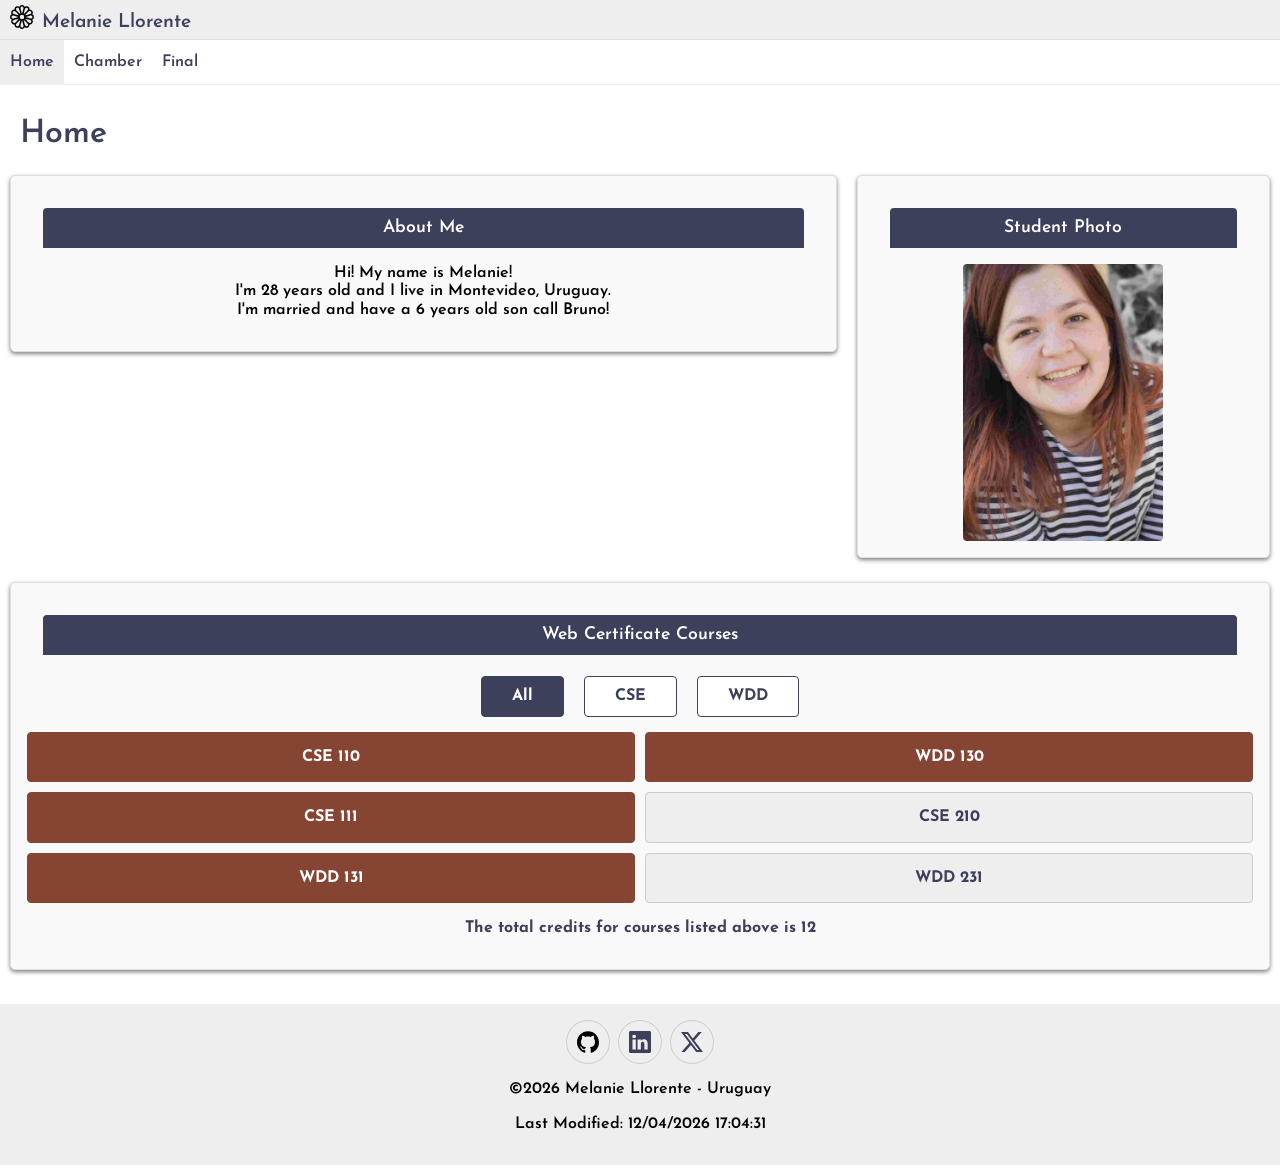
<file: index.html>
<!DOCTYPE html>
<html lang="en">

<head>
    <meta charset="UTF-8">
    <meta name="viewport" content="width=device-width, initial-scale=1.0">
    <meta name="description" content="Course Home Page Assignment for my Week 01 of WDD 231 class">
    <meta name="author" content="Melanie Llorente">
    <meta property="og:title" content="Student Profile of Melanie Llorente">
    <meta property="og:description" content="Student information of Melanie Llorente that contains personal information and also the course she already has taken">
    <meta property="og:image" content="https://melaniellorente7-netizen.github.io/wdd231/images/profile.jpg">
    <meta property="og:locale" content="en_US">
    <title>Course Home Page</title>
    <link rel="preconnect" href="https://fonts.googleapis.com">
    <link rel="preconnect" href="https://fonts.gstatic.com" crossorigin>
    <link href="https://fonts.googleapis.com/css2?family=Josefin+Sans:wght@400;600;700&display=swap" rel="stylesheet">
    <link rel="stylesheet" href="styles/normalize.css">
    <link rel="stylesheet" href="styles/base.css">
    <link rel="stylesheet" href="styles/larger.css">
    <link rel="icon" href="images/favicon.ico">
    <script src="scripts/navigation.js" defer></script>
    <script src="scripts/course.js" defer></script>
    <script src="scripts/date.js" defer></script>

</head>

<body>
    <header>
        <img src="images/flower1.svg" alt="Site Logo" width="512" height="512">
        <span>Melanie Llorente</span>
        <button id="ham-btn" class="hamburger" aria-label="Toggle navigation menu" aria-expanded="false"
            aria-controls="nav-bar"></button>
    </header>

    <nav id="nav-bar" class="navigation">
        <ul>
            <li class="current"><a href="#">Home</a></li>
            <li><a href="https://melaniellorente7-netizen.github.io/wdd231/chamber/index.html">Chamber</a></li>
            <li><a href="https://byui-cse.github.io/wdd231-ww-course/week06/project-description.html">Final</a></li>
        </ul>
    </nav>

    <main>
        <h1>Home</h1>
        <div id="loader"></div>
        <div id="loader-t"></div>
        <div class="student-info-grid">
            <section class="card about-me">
                <h2>About Me</h2>
                <p>Hi! My name is Melanie! <br> I'm 28 years old and I live in Montevideo, Uruguay.<br> I'm married
                    and have a 6 years old son call Bruno!</p>
            </section>
            <section class="card student-photo">
                <h2>Student Photo</h2>
                <img src="images/profile.jpg" alt="Student Profile Picture">
            </section>
        </div>
        <section class="card courses-card">
            <h2>Web Certificate Courses</h2>
            <div class="filter-buttons">
                <button id="btn-all" class="btn active">All</button>
                <button id="btn-cse" class="btn">CSE</button>
                <button id="btn-wdd" class="btn">WDD</button>
            </div>
            <div id="course-container"></div>
            <p id="total-credits"></p>
        </section>
        <dialog id="course-details"></dialog>
    </main>
    <script src="scripts/weather.js"></script>
    <footer>
        <div class="social">
            <a href="https://github.com/melaniellorente7-netizen" target="_blank"><img src="images/github.svg"
                    alt="microsoft teams" width="16" height="16"></a>
            <a href="https://www.linkedin.com" target="_blank"><img src="images/linkedin.svg" alt="linkedin" width="16"
                    height="16"></a>
            <a href="https://www.x.com" target="_blank"><img src="images/twitter-x.svg" alt="twitter" width="16"
                    height="16"></a>
        </div>
        <p>©<span id="currentyear"></span> Melanie Llorente - Uruguay</p>
        <p id="lastModified"></p>
    </footer>

</body>

</html>
</file>
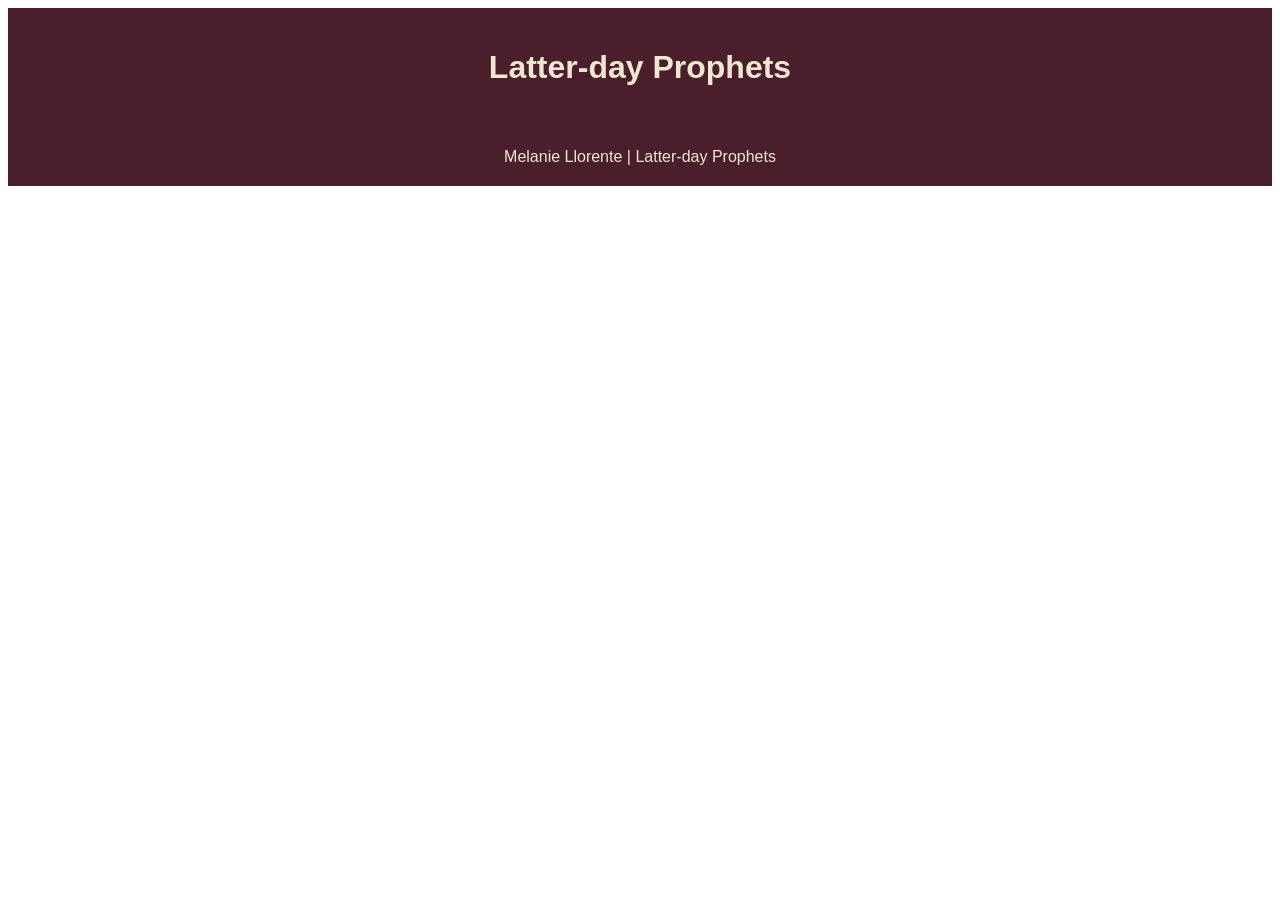
<file: prophets.html>
<!DOCTYPE html>
<html lang="en">
<head>
    <meta charset="UTF-8">
    <meta name="viewport" content="width=device-width, initial-scale=1.0">
    <meta name="author" content="Melanie Llorente">
    <meta name="description" content="Week 02 learning activity about Async/Await and Fetch APIs">
    <title>Prophets</title>
    <link rel="stylesheet" href="styles/prophets.css">
    <script src="scripts/prophets.js" defer></script>
</head>
<body>
    <header>
        <h1>Latter-day Prophets</h1>
    </header>
    <main>
        <div id="cards" class="grid"></div>
    </main>
    <footer>
        Melanie Llorente | Latter-day Prophets
    </footer>
    
</body>
</html>
</file>
<file: styles/base.css>
* {
    font-family: "Josefin Sans", sans-serif;
    font-weight: 600;
    box-sizing: border-box;
}

/**HEADER**/
header {
    display: grid;
    grid-template-columns: 24px auto 44px;
    padding: 5px 0 5px 10px;
    align-items: end;
    border-bottom: solid 1px #ddd;
    column-gap: 8px;
    background-color: #eee;
}

header img {
    display: block;
    width: 100%;
    height: auto;
    padding-bottom: 5px;
}

header span {
    font-size: 1.2rem;
    color: #3D405B;
}

/***HAMBURGUER**/

.hamburger {
    background: none;
    border: none;
    color: #3D405B;
    cursor: pointer;
    font-family: Verdana, Tahoma, sans-serif;


}

.hamburger::before{
    content: "\2630";
    font-size: 2rem;
}
.hamburger.show::before {
    content: "\00D7";
}

/***NAVIGATION**/
.navigation {
    display: none;

}

.navigation.show {
    display: block;

}

.navigation ul {
    list-style-type: none;
    margin: 0;
    padding: 0;
}

.navigation a {
    display: block;
    padding: .8rem 10px;
    color: #3D405B;
    text-decoration: none;
    border-bottom: solid 1px #ddd;
}

.navigation li.current {
    background-color: #eee;
}
.navigation a:hover {
    background-color: #864432;
}

h1 {
    margin-left: 10px;
    color: #3D405B

}

/********FOOTER***********/
footer {
    background-color: #eee;
    padding: 1rem 10px;
    text-align: center;
}

.social{
    display: flex;
    justify-content: center;
    column-gap: 8px;

}

.social a{
    display: flex;
    justify-content: center;
    align-items: center;
    width: 44px;
    height: 44px;

    border: #ccc solid 1px;
    border-radius: 22px;
}

.social img {
    width: 22px;
    height: 22px;

}

.social a:hover {
    background-color: #ddd;

}

main {
    padding: 10px;
}

.card {
    background-color: #f9f9f9;
    border: 1px solid #ddd;
    border-radius: 5px;
    margin-bottom: 1.5rem;
    padding: 1rem;
    box-shadow: 0 2px 4px rgba(0,0,0,0.5);
    overflow: hidden;
}

.card h2 {
    margin-top: 0;
    background-color: #3D405B;
    color: white;
    padding: 10px;
    margin: 1rem 1rem 1rem 1rem;
    border-top-right-radius: 4px;
    border-top-left-radius: 4px;
    font-size: 1.1rem;
    text-align: center;
}

.student-photo img{
    display: block;
    max-width: 200px;
    height: 220px;
    object-fit: cover;
    margin: 0 auto;
    border-radius: 4px;
}

.filter-buttons {
    display: flex;
    justify-content: center;
    gap: 10px;
    margin-bottom: 10px;
}

.btn {
    padding: 10px 30px;
    margin: 5px;
    border: 1px solid #3D405B;
    background-color: white;
    color: #3D405B;
    cursor: pointer;
    border-radius: 4px;
    font-weight: bold;
    transition: all 0.2s ease;
}

.btn:hover, .btn.active {
    background-color: #3D405B;
    color: white;
}

#course-container {
    display: grid;
    grid-template-columns: repeat(2, 1fr);
    gap: 10px;
}

.course-card {
    padding: 15px;
    border-radius: 4px;
    text-align: center;
    font-weight: bold;
    border: 1px solid #ccc;
}

.course-card.completed {
    background-color: #864432;
    color: white;
    border-color: #864432;
}

.course-card.incomplete {
    background-color: #eee;
    color: #3D405B;
}

#total-credits {
    text-align: center;
    font-weight: bold;
    margin-top: 1rem;
    color: #3D405B;
}

.about-me {
        text-align: center;
    }
</file>
<file: styles/larger.css>
@media only screen and (min-width: 38rem) {
   

    header {
        grid-template-columns: 24px auto;
    }

    .hamburger {
        display: none;
    }

    .navigation {
        display: block;
        border-bottom: solid 1px #eee;
    }

    .navigation ul {
        display: flex;
    }
    
    .navigation a {
        border: none;
    }

    .student-info-grid {
        display: grid;
        grid-template-columns: 2fr 1fr;
        gap: 20px;
        align-items: start;
    }


    #course-container {
        flex-direction: row;
        flex-wrap: wrap;
        justify-content: center;
    }

    .course-card {
        flex: 1 1 calc(33.333% - 10px); 
        min-width: 120px;
    }

    .course {
        display: flex;
        flex-direction: column;
        height: 100%;
    }

    .card h2 {
        text-align: center;
    }

    .student-photo img {
       width: 100%;
       height: 100%;
       object-fit: cover;
       border-radius: 4px;
    }
    
}
</file>
<file: styles/prophets.css>
/* see auto column grid in CSS in the .grid class rule */

body {
	font-family: Roboto, sans-serif;
}

header {
   background-color: #4a1f2b;
   color: #f0e6d2;
   margin: 0;
   padding: 20px;
}

h1 {
	text-align: center;
}

h2 {
	margin: 1rem 0;
	text-shadow: 0 0 30px #111;
}


p {
	margin: 0;
}

.grid {
	display: grid;
	grid-gap: 0.5rem;
	grid-template-columns: repeat(auto-fit, minmax(320px, 1fr));
}

section {
	margin: 0.5rem;
	padding: 0.5rem;
	background-color: #f5f0e6;
	border-color: #c9a86a;
	border: 1px solid rgb(0 0 0 / 10%);
	display: flex;
	flex-direction: column;
	align-items: center;
}

section > p {
	min-height: 20px;
	font-size: smaller;
	text-align: center;
    padding: 4px;
}

img {
	width: auto;
	max-width: 325px;
	box-shadow: 0 0 30px #777;
	height: 200px;
	border: 1px solid #111;
    padding: 10px;
}

.birth-date {
	font-weight: bold;
	color: #333;
	margin-bottom: 0.25rem;
}

.birth-place {
	font-style: normal;
    font-weight: bold;
	color: #333;
}


footer {
    background-color: #4a1f2b;
    color: #f0e6d2;
    padding: 20px;
    text-align: center;
    
}
</file>
